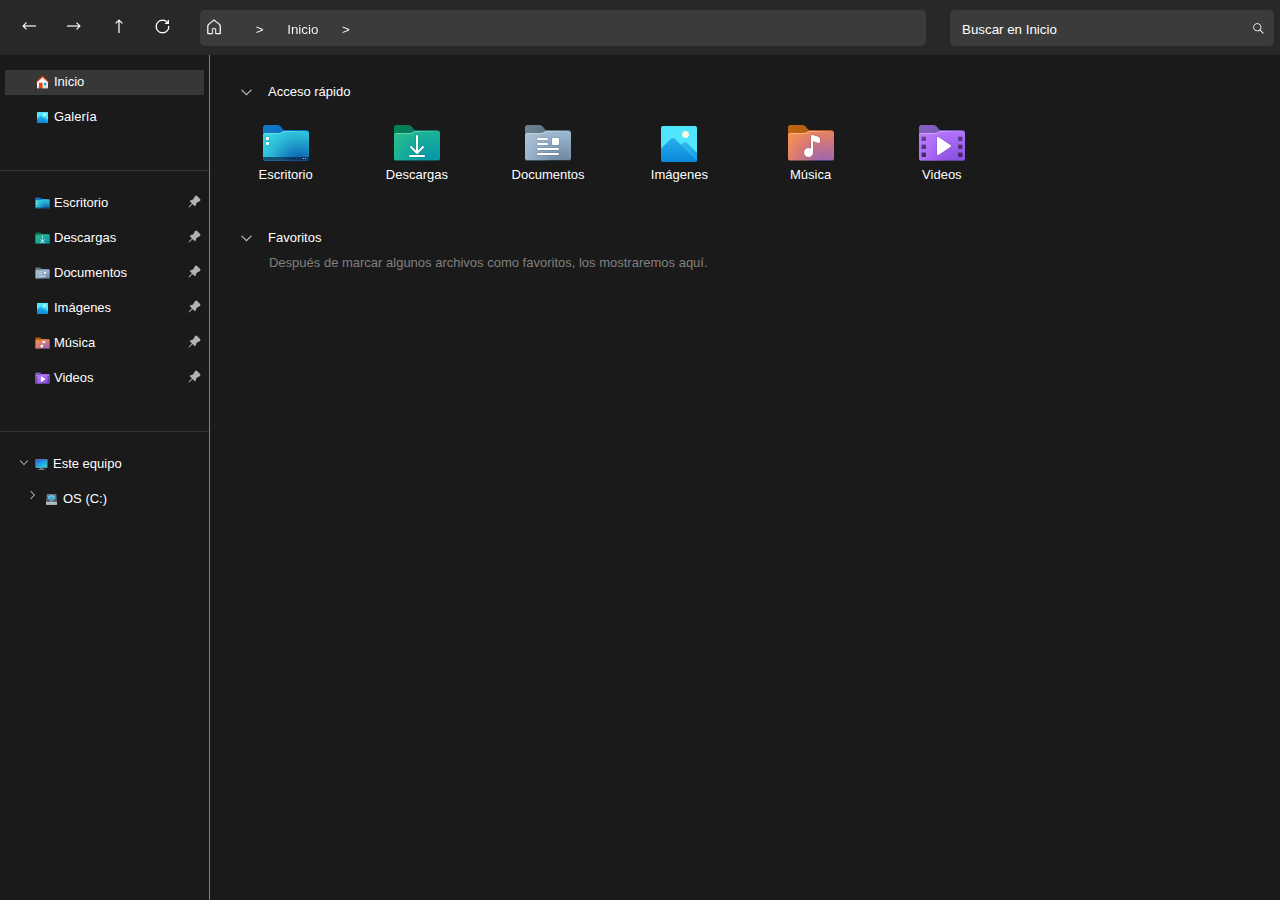
<file: explorer.html>
<!DOCTYPE html>
<html lang="en">

<head>
    <meta charset="UTF-8">
    <meta name="viewport" content="width=device-width, initial-scale=1.0">
    <link rel="stylesheet" href="styleExplorer.css">
    <title>Explorer</title>
</head>

<body>
    <div class="breadcrum" id="breadcrum">
        <div class="explorer-controls">
            <div class="explorer-back" id="explorer-back">
                <img src="assets/icons/arrow-explorer.png" alt="" srcset="">
            </div>
            <div class="explorer-foward" id="explorer-foward">
                <img src="assets/icons/arrow-explorer.png" alt="" srcset="">
            </div>
            <div class="explorer-up" id="explorer-up">
                <img src="assets/icons/arrow-explorer.png" alt="" srcset="">
            </div>
            <div class="explorer-reload" id="explorer-reload">
                <img src="assets/icons/arrow-reload.png" alt="" srcset="">
            </div>
        </div>
        <div class="explorer-path">
            <input type="text" value=" > Inicio >">
        </div>
        <div class="explorer-search">
            <input type="text" value="Buscar en Inicio">
            <div class="explorer-search-icon"></div>
        </div>
    </div>
    <div class="explorer-details">
        <div class="fast-access" id="fast-access">
            <div class="item-access">
                <img src="assets/icons/explorer-home.png" alt="">
                <div>Inicio</div>                
            </div>
            <div class="item-access">
                <img src="assets/icons/explorer-gallery.png" alt="">
                <div>Galería</div>
            </div>
            <div class="explorer-separator"></div>
            <div class="item-access">
                <img src="assets/icons/explorer-desktop.png" alt="">
                <div>Escritorio</div>
                <img class="fast-access-pin" src="assets/icons/pin.png" alt="">
            </div>
            <div class="item-access">
                <img src="assets/icons/explorer-download.png" alt="">
                <div>Descargas</div>
                <img class="fast-access-pin" src="assets/icons/pin.png" alt="">
            </div>
            <div class="item-access">
                <img src="assets/icons/explorer-documents.png" alt="">
                <div>Documentos</div>
                <img class="fast-access-pin" src="assets/icons/pin.png" alt="">
            </div>
            <div class="item-access">
                <img src="assets/icons/explorer-gallery.png" alt="">
                <div>Imágenes</div>
                <img class="fast-access-pin" src="assets/icons/pin.png" alt="">
            </div>
            <div class="item-access">
                <img src="assets/icons/explorer-music.png" alt="">
                <div>Música</div>
                <img class="fast-access-pin" src="assets/icons/pin.png" alt="">
            </div>
            <div class="item-access">
                <img src="assets/icons/explorer-videos.png" alt="">
                <div>Videos</div>
                <img class="fast-access-pin" src="assets/icons/pin.png" alt="">
            </div>
            <div class="explorer-separator"></div>
            <div class="item-access">
                <img src="assets/icons/arrow.png" alt="">
                <img src="assets/icons/explorer-pc.png" alt="">
                <div>Este equipo</div>
            </div>
            <div class="item-access">
                <img src="assets/icons/arrow.png" alt="">
                <img src="assets/icons/hdd.png" alt="">
                <div>OS (C:)</div>
            </div>
        </div>
        <div class="explorer-content" id="explorer-content">
            <div class="explorer-content-title">
                <div class="explorer-content-arrow">
                    <img src="assets/icons/arrow.png" alt="">
                </div>
                <div>
                    Acceso rápido
                </div>                
            </div>
            <div class="explorer-icons" id="explorer-icons">
                <div>
                    <img src="assets/icons/explorer-desktop.png" alt="" srcset="">
                    <div>Escritorio</div>
                </div>
                <div>
                    <img src="assets/icons/explorer-download.png" alt="" srcset="">
                    <div>Descargas</div>
                </div>
                <div>
                    <img src="assets/icons/explorer-documents.png" alt="" srcset="">
                    <div>Documentos</div>
                </div>
                <div>
                    <img src="assets/icons/explorer-gallery.png" alt="" srcset="">
                    <div>Imágenes</div>
                </div>
                <div>
                    <img src="assets/icons/explorer-music.png" alt="" srcset="">
                    <div>Música</div>
                </div>
                <div>
                    <img src="assets/icons/explorer-videos.png" alt="" srcset="">
                    <div>Videos</div>
                </div>
            </div>
            <div class="explorer-content-title">
                <div class="explorer-content-arrow">
                    <img src="assets/icons/arrow.png" alt="">
                </div>
                <div>
                    Favoritos
                </div>                                   
            </div>
            <div class="fav-message">
                Después de marcar algunos archivos como favoritos, los mostraremos aquí.
            </div> 
        </div>
    </div>
</body>

</html>
</file>
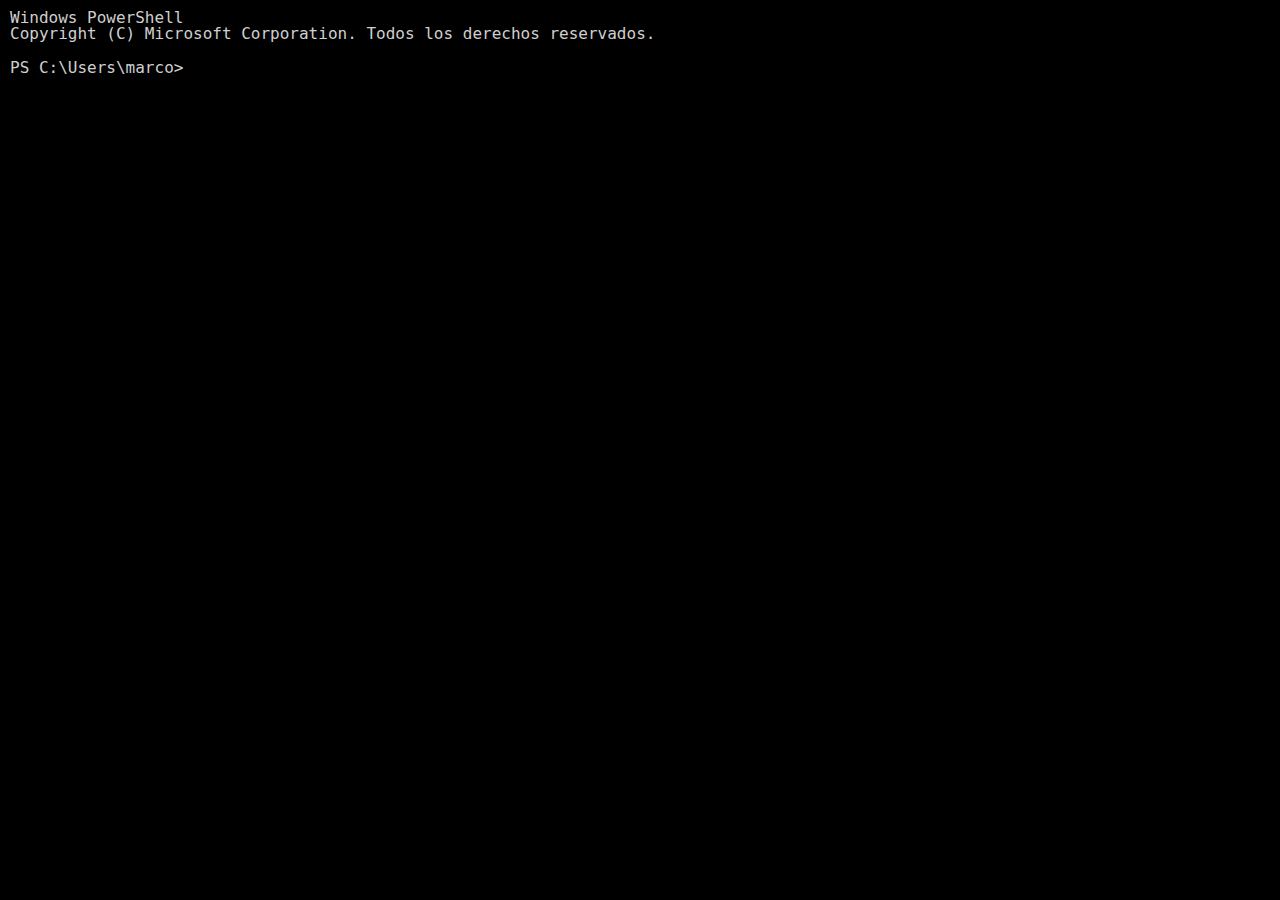
<file: terminal.html>
<!DOCTYPE html>
<html lang="en">

<head>
    <meta charset="UTF-8" />
    <meta name="viewport" content="width=device-width, initial-scale=1.0" />
    <link rel="stylesheet" href="styleTerminal.css" />
    <title>Terminal</title>
</head>

<body>
    <div class="terminal-content">
        <p>Windows PowerShell</p>
        <p>Copyright (C) Microsoft Corporation. Todos los derechos reservados.</p>
        <br />
        <p style="display: inline">PS C:\Users\marco></p>
        <input type="text" id="terminalInput" style="display: inline" />
    </div>
    <script>
        window.onload = function() {
            document.getElementById('terminalInput').focus();
        };

        window.onclick = function() {
            document.getElementById('terminalInput').focus();
        };
    </script>
</body>

</html>
</file>
<file: styleExplorer.css>
/*RESET CSS*/

html,
body,
div,
span,
applet,
object,
iframe,
h1,
h2,
h3,
h4,
h5,
h6,
p,
blockquote,
pre,
a,
abbr,
acronym,
address,
big,
cite,
code,
del,
dfn,
em,
img,
ins,
kbd,
q,
s,
samp,
small,
strike,
strong,
sub,
sup,
tt,
var,
b,
u,
i,
center,
dl,
dt,
dd,
ol,
ul,
li,
fieldset,
form,
label,
legend,
table,
caption,
tbody,
tfoot,
thead,
tr,
th,
td,
article,
aside,
canvas,
details,
embed,
figure,
figcaption,
footer,
header,
hgroup,
menu,
nav,
output,
ruby,
section,
summary,
time,
mark,
audio,
video {
    margin: 0;
    padding: 0;
    border: 0;
    font-size: 100%;
    font: inherit;
    vertical-align: baseline;
}

/* HTML5 display-role reset for older browsers */
article,
aside,
details,
figcaption,
figure,
footer,
header,
hgroup,
menu,
nav,
section {
    display: block;
}

body {
    line-height: 1;
}

ol,
ul {
    list-style: none;
}

blockquote,
q {
    quotes: none;
}

blockquote:before,
blockquote:after,
q:before,
q:after {
    content: '';
    content: none;
}

table {
    border-collapse: collapse;
    border-spacing: 0;
}

/*END RESET CSS*/

/*GENERAL*/
html {
    height: 100%;
}

body {
    background-color: #1a1a1a;
    font-family: -apple-system, BlinkMacSystemFont, 'Segoe UI', Roboto,
        'Helvetica Neue', Arial, 'Noto Sans', sans-serif;
    height: 100%;
    display: flex;
    flex-direction: column;
}

/*END GENERAL*/

/*BREADCRUM*/

.breadcrum {
    display: flex;
    flex-direction: row;
    flex-wrap: wrap;
    align-content: center;
    justify-content: space-between;
    align-items: center;
    background-color: #282828;
    height: 55px;
}

.explorer-controls {
    display: flex;
    box-sizing: border-box;
    padding-left: 20px;
    width: 200px;
}

.explorer-controls div {
    width: 200px;
}

.explorer-controls img {
    filter: invert();
    width: 18px;
    height: auto;
}

.explorer-reload img {
    width: 15px;
    transform: rotate(90deg);
    margin-top: 2px;
}

.explorer-back img {
    transform: rotate(180deg);
}

.explorer-up img {
    transform: rotate(-90deg);
}

.explorer-path {
    flex: 1;
    position: relative;
}

.explorer-path input {
    width: 95%;
    height: 30px;
    position: relative;
    padding-top: 5px;
    background: url(assets/icons/explorer-home-2.png) no-repeat scroll 5px 8px;
    background-size: 18px;
    filter: invert();
    border: none;
    background-color: #c4c4c4;
    text-indent: 30px;
    word-spacing: 20px;
    border-radius: 5px;
}

.explorer-path {
    box-sizing: border-box;
}

.explorer-search {
    position: relative;
    left: -10px;
    width: 25%;
}

.explorer-search input {
    width: 100%;
    height: 30px;
    padding-top: 5px;
    border: none;
    color: white;
    background-color: #3b3b3b;
    text-indent: 10px;
    border-radius: 5px;
}

.explorer-search-icon {
    position: absolute;
    top: 12px;
    right: 5px;
    width: 13px !important;
    height: 13px;
    background: url(assets/icons/search.svg) no-repeat;
    background-size: cover;
    transform: rotate(-90deg);
}

/*END BREADCRUM*/

/*EXPLORER DETAILS*/

.explorer-details {
    display: flex;
    color: white;
    flex: 1;
    font-size: 13px;
}

/*END EXPLORER DETAILS*/

/*FAST ACCESS*/

.fast-access {
    width: 250px;
    height: 100%;
    display: flex;
    flex-direction: column;
    border-right: solid 1px gray;
}

.item-access {
    position: relative;
    display: flex;
    margin-bottom: 10px;
    margin-left: 5px;
    margin-right: 5px;
    padding-top: 5px;
    padding-bottom: 5px;
    padding-left: 30px;
}

.explorer-separator {
    margin-top: 30px;
    margin-bottom: 20px;
    border-bottom: 1px solid rgba(128, 128, 128, 0.26);
}

.item-access:nth-child(3) {
    margin-top: 40px;
}

.item-access:first-child {
    margin-top: 15px;
    background-color: rgba(128, 128, 128, 0.285);
}

/*ESTE EQUIPO*/
.item-access:nth-child(11) {
    padding-left: 10px;
}

.item-access:nth-child(11) img:first-child {
    width: 10px;
    height: 10px;
    filter: invert();
    transform: rotate(180deg);
    margin-right: 5px;
}

.item-access:last-child {
    padding-left: 20px;
}

.item-access:last-child img:first-child {
    width: 10px;
    height: 10px;
    filter: invert();
    transform: rotate(90deg);
    margin-right: 5px;
}

.item-access img {
    width: 15px;
    padding-right: 4px;
}

.fast-access-pin {
    position: absolute;
    filter: invert(70%);
    transform: rotate(90deg);
    right: 0;
}

/*END FAST ACCESS*/

/*EXPLORER CONTENT*/

.explorer-content {
    width: 100%;
}

.explorer-content-title {
    display: flex;
    width: 100%;
    padding: 30px 0px 0px 30px;
    box-sizing: border-box;
}

.explorer-content-title img {
    width: 13px;
    filter: invert();
    transform: rotate(180deg);
    margin-right: 15px;
}

.explorer-icons {
    display: grid;
    grid-template-columns: repeat(auto-fill, minmax(100px, 1fr));
    grid-gap: 20px;
    padding: 20px;
}

.explorer-icons div {
    display: flex;
    flex-direction: column;
    justify-content: center;
    align-items: center;
    color: white;
    box-sizing: border-box;
}

.explorer-icons div:active {
    background-color: rgba(0, 255, 255, 0.218);
}

.explorer-icons div:focus {
    background-color: rgba(0, 255, 255, 0.218);
}

.fav-message {
    color: gray;
    padding-left: 59px;
    margin-top: 10px;
}
</file>
<file: styleTerminal.css>
/*RESET CSS*/

html,
body,
div,
span,
applet,
object,
iframe,
h1,
h2,
h3,
h4,
h5,
h6,
p,
blockquote,
pre,
a,
abbr,
acronym,
address,
big,
cite,
code,
del,
dfn,
em,
img,
ins,
kbd,
q,
s,
samp,
small,
strike,
strong,
sub,
sup,
tt,
var,
b,
u,
i,
center,
dl,
dt,
dd,
ol,
ul,
li,
fieldset,
form,
label,
legend,
table,
caption,
tbody,
tfoot,
thead,
tr,
th,
td,
article,
aside,
canvas,
details,
embed,
figure,
figcaption,
footer,
header,
hgroup,
menu,
nav,
output,
ruby,
section,
summary,
time,
mark,
audio,
video {
    margin: 0;
    padding: 0;
    border: 0;
    font-size: 100%;
    font: inherit;
    vertical-align: baseline;
}

/* HTML5 display-role reset for older browsers */
article,
aside,
details,
figcaption,
figure,
footer,
header,
hgroup,
menu,
nav,
section {
    display: block;
}

body {
    line-height: 1;
}

ol,
ul {
    list-style: none;
}

blockquote,
q {
    quotes: none;
}

blockquote:before,
blockquote:after,
q:before,
q:after {
    content: '';
    content: none;
}

table {
    border-collapse: collapse;
    border-spacing: 0;
}

/*END RESET CSS*/

/*GENERAL*/
html {
    height: 100%;
}

body {
    background-color: black;
    font-family: -apple-system, BlinkMacSystemFont, 'Segoe UI', Roboto,
        'Helvetica Neue', Arial, 'Noto Sans', sans-serif;
    height: 100%;
    display: flex;
    flex-direction: column;
}

/*END GENERAL*/

/*TERMINAL CONTENT*/

.terminal-content {
    color: rgb(207, 207, 207);
    padding: 10px;
    font-family: Consolas, monospace;
}

.terminal-content input {
    background-color: black;
    border: none;
    outline: none;
    box-shadow: none;
    color: rgb(207, 207, 207);
    width: 70%;
    font-size: 15px;
    letter-spacing: 0.05em;
    word-wrap: break-word;
    overflow-wrap: break-word;
}

/*END TERMINAL CONTENT*/
</file>
